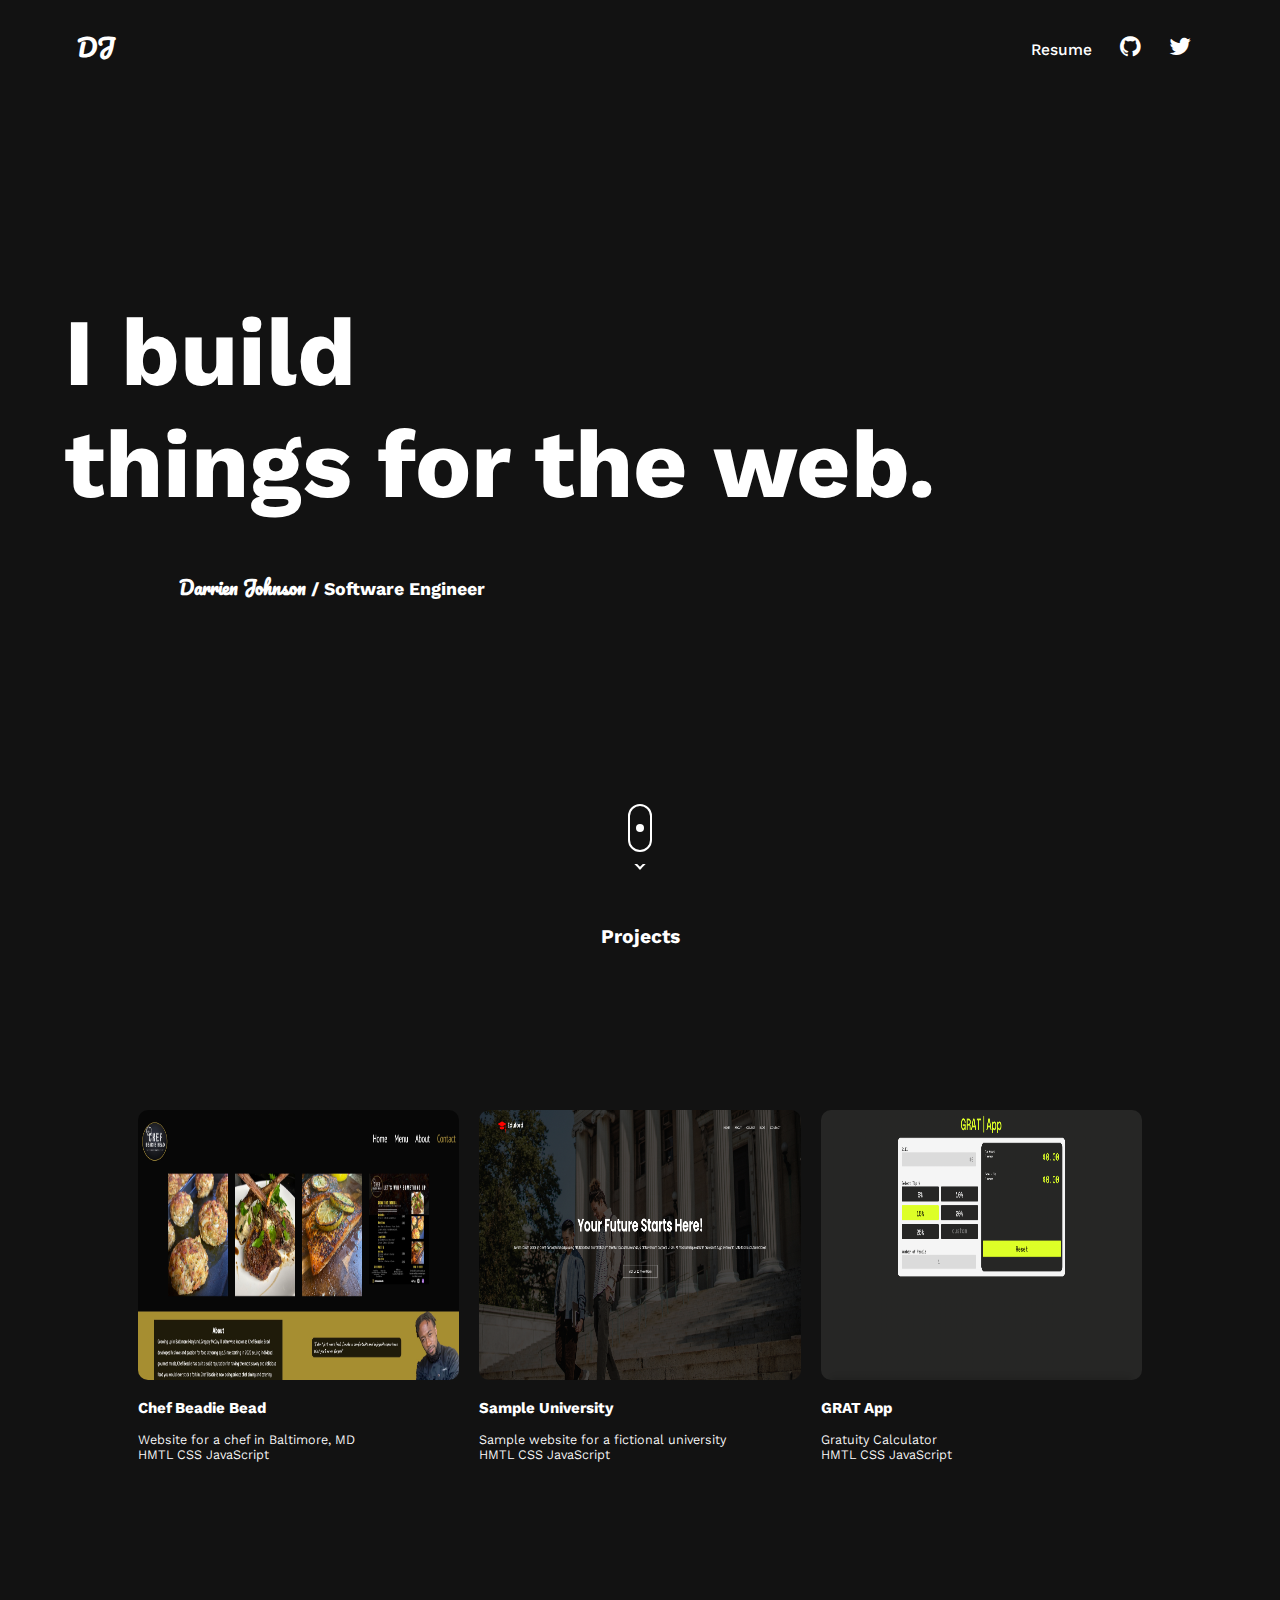
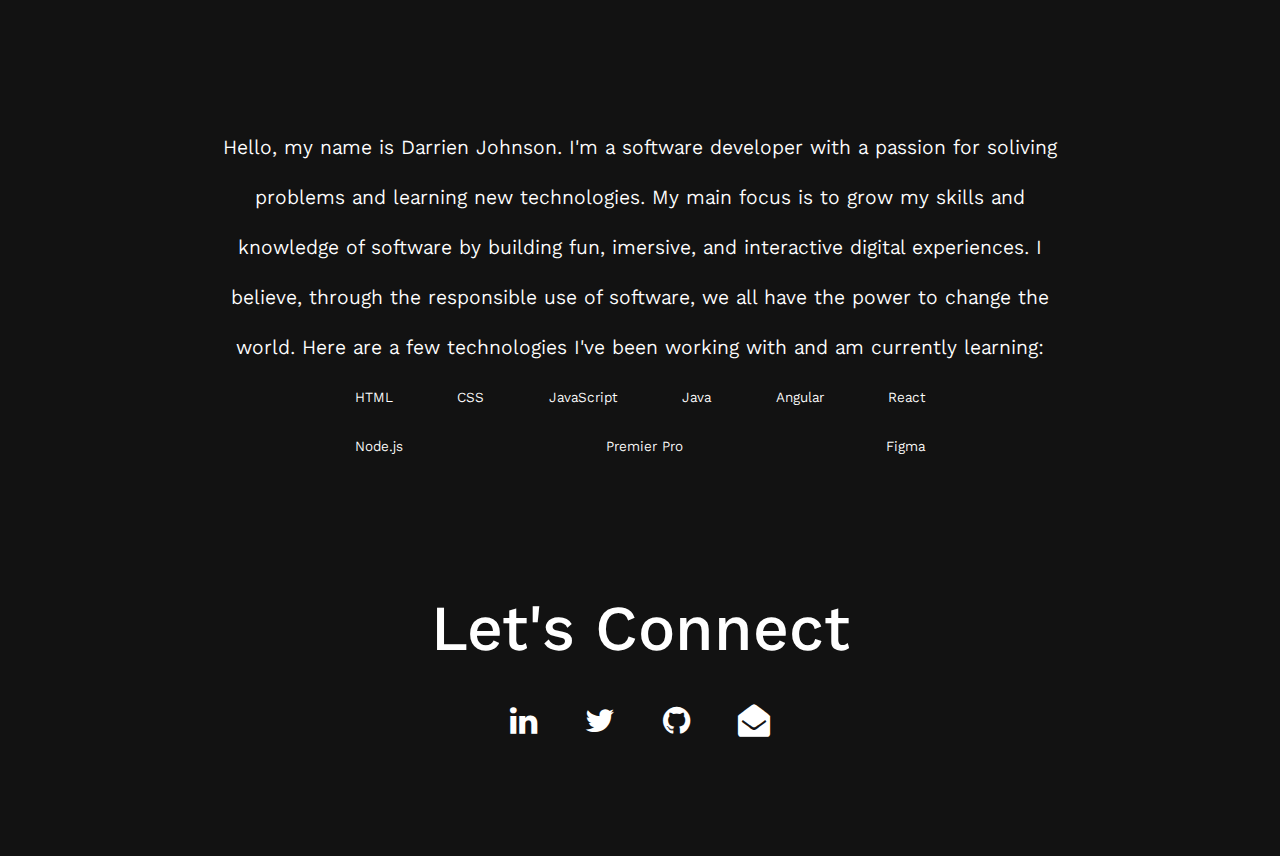
<file: index2.html>
<!DOCTYPE html>
<html lang="en">
<head>
    <meta charset="UTF-8">
    <meta http-equiv="X-UA-Compatible" content="IE=edge">
    <meta name="viewport" content="width=device-width, initial-scale=1.0">
    <title>Darrien Johnson</title>
    <link rel="stylesheet" href="style2.css">
    <link rel="preconnect" href="https://fonts.googleapis.com">
    <link rel="preconnect" href="https://fonts.gstatic.com" crossorigin>
    <link href="https://fonts.googleapis.com/css2?family=Kantumruy+Pro:wght@200;300;400;500&family=Pacifico&display=swap" rel="stylesheet">
    <link rel="stylesheet" href="https://stackpath.bootstrapcdn.com/font-awesome/4.7.0/css/font-awesome.min.css">
</head>
<body>
<!-- ---------HEADER--------- -->
    <section class="header">
        <nav>
            <h3><a href="index.html" class="color-change">DJ</a></h3>
            <div class="nav-links" id="navLinks">
                <i class="fa fa-times" onclick="hideMenu()"></i>
                <ul>
                    <li><a href="" target="_blank" id="resume">Resume</a></li>
                    <li>
                        <a href="https://github.com/darrienjohnson" target="_blank">
                            <i class="fa fa-github"></i>
                        </a>
                    </li>
                    <li>
                        <a href="https://www.linkedin.com/in/darrien-johnson-926b67159/" target="_blank">
                            <i class="fa fa-twitter"></i>
                        </a>
                    </li>
                </ul>
            </div>
            <i class="fa fa-bars" onclick="showMenu()"></i>
        </nav>
        <div class="text-box">
                <h1>I build <br>things for the <span class="color-change">web</span>.</h1>
                <h3><span>Darrien Johnson </span>/ Software Engineer</h3>
        </div>
        <div class="hero">
            <a href="" class="scroll-down">
                <div class="mouse">
                    <span></span>
                </div>
                <div class="arrow">
                    <span></span>
                </div>
            </a>
        </div>
    </section>
<!-- ---------PROJECTS--------- -->
    <section class="projects">
        <h2>Projects</h2>
        <div class="row">
            <div class="col">
                <img src="./images/preview1.jpg" alt="">
                <h3>Chef Beadie Bead</h3>
                <p>Website for a chef in Baltimore, MD</p>
                <p>HMTL CSS JavaScript</p>
            </div>
            <div class="col">
                <img src="./images/preview2.png" alt="">
                <h3>Sample University</h3>
                <p>Sample website for a fictional university</p>
                <p>HMTL CSS JavaScript</p>
            </div>
            <div class="col">
                <img src="./images/preview3.png" alt="">
                <h3>GRAT App</h3>
                <p>Gratuity Calculator</p>
                <p>HMTL CSS JavaScript</p>
            </div>
        </div>

    </section>
<!-- ---------ABOUT & CONTACT--------- -->
    <section>
        <div class="about-row">
            <DIV class="about about-col">
                    <p>Hello, my name is Darrien Johnson. I'm a software developer with a passion for <span class="color-change">soliving problems</span> and learning new technologies. My main focus is to grow my skills and <span class="color-change">knowledge</span> of software by building <span class="color-change">fun</span>, imersive, and interactive digital experiences. I believe, through the responsible use of software, we all have the power to change the <span class="color-change">world</span>. Here are a few technologies I've been working with and am currently learning: </p>
                    <div class="technologies">
                        <div>HTML</div>
                        <div>CSS</div>
                        <div>JavaScript</div>
                        <div>Java</div>
                        <div>Angular</div>
                        <div>React</div>
                        <div>Node.js</div>
                        <div>Premier Pro</div>
                        <div>Figma</div>
                </div>
            </DIV>
            <div class="contact about-col">
                <h3>Let's Connect</h3>
                <div class="social-icons">
                    <ul>
                        <li>
                            <a href="https://github.com/darrienjohnson" target="_blank">
                                <i class="fa fa-linkedin"></i>
                            </a>
                        </li>
                        <li>
                            <a href="https://www.linkedin.com/in/darrien-johnson-926b67159/" target="_blank">
                                <i class="fa fa-twitter"></i>
                            </a>
                        </li>
                        <li>
                            <a href="https://github.com/darrienjohnson" target="_blank">
                                <i class="fa fa-github"></i>
                            </a>
                        </li>
                        <li>
                            <a href="mailto:darrien.rjohnson@gmail.com" target="_blank">
                                <i class="fa fa-envelope-open"></i>
                            </a>
                        </li>
                      </ul>
                </div>
            </div>
        </div>
    </section>

<!-- ---------JavaScript for Toggle Menu Icon--------- -->
<script>
    let navLinks = document.getElementById('navLinks');
    function showMenu(){
        navLinks.style.right = "0";
    }
    function hideMenu(){
        navLinks.style.right = "-200px";
    }
</script>
</body>
</html>
</file>
<file: style2.css>
* {
    margin: 0;
    padding: 0;
    box-sizing: border-box;
    /* font-family: 'Kantumruy Pro', sans-serif; */
}

body{
    background-color: #121212;
    font-family: 'Kantumruy Pro', sans-serif;
    color: #fff;
    font-size: 13px;
    text-decoration: none;
}

.header{
    min-height: 100vh;
    width: 100%;
    background-position: center;
    background-size: cover;
    position: relative
}

nav{
    display: flex;
    padding: 2% 6%;
    justify-content: space-between;
    align-items: center;
}
/*------name / logo------*/
nav h3{
    font-size: 24px;
    font-family: 'Pacifico', cursive;
}

nav h3 a{
    text-decoration: none;
    color: #fff;
}

/*------Nav links------*/
.nav-links{
    flex: 1;
    text-align: right;
}

.nav-links ul li a i{
    font-size: 24px;
}

.nav-links ul li{
    list-style: none;
    display: inline-block;
    padding: 8px 12px;
    position: relative;
    transition: 0.5s;
}
.nav-links ul li:hover{
    transform: translateY(-2px);
}


.nav-links ul li a{
    text-decoration: none;
    color: #fff;
    font-size: 16px;
    font-weight: 500;
}
.nav-links ul li a:hover{
    -webkit-animation: rainbow 3s linear infinite alternate;
}

/*------Hero Text Box------*/

.text-box{
    width: 90%;
    color: #fff;
    position: absolute;
    top: 50%;
    left: 50%;
    transform: translate(-50%, -50%);
    text-align: left;
}

.text-box h1{
    font-size: 95px;
}

.text-box h3{
    font-size: 18px;
    padding-top: 50px;
    margin-left: 10%;
}

.text-box h3 span{
    font-family: 'Pacifico', cursive;
}

/*------Rainbow Animation Text------*/

.color-change{
    -webkit-animation: rainbow 10s linear infinite alternate;
}

@keyframes rainbow{
    0% {color: #ff8b00;}
    10% {color: #e8ff00;}
    20% {color: #5dff00;}
    30% {color: #00ff2e;}
    40% {color: #00ffb9;}
    50% {color: #00b9ff;}
    60% {color: #002eff;}
    70% {color: #5d00ff;}
    80% {color: #e800ff;}
    90% {color: #ff00b8;}
    100% {color: #ff0000;}
}


/*------HAMBURGER MENU------*/
nav .fa-bars{
    display: none;
}
nav .fa-times{
    display: none;
}
/*@MEDIA QUERY*/
@media(max-width: 750px){
    .nav-links ul li{
        display: block;
    }
    /*END of MEDIA QUERY*/
    .nav-links{
        position: fixed;
        background: #121212;
        height: 100vh;
        width: 200px;
        top: 0;
        right: -200px;
        text-align: left;
        z-index: 2;
        transition: 1s;
    }
    nav .fa{
        display: block;
        color: #fff;
        margin: 10px;
        font-size: 22px;
        cursor: pointer;
    }
    
    nav .fa:hover{
        -webkit-animation: rainbow 10s linear infinite alternate; 
    }
    
    .nav-links ul{
        padding: 30px;
    }

}
/*------MOUSE SCROLL ICON------*/
.scroll-down{
    position: absolute;
    bottom: 2rem;
    left: 50%;
    transform: translateX(-50%);
    display: flex;
    flex-direction: column;
    align-items: center;
}

.mouse{
    width: 1.5rem;
    height: 3rem;
    border: 2px solid #fff;
    border-radius: 2rem;
    margin-bottom: .5rem;
    display: flex;
}
.mouse span{
    width: .5rem;
    height: .5rem;
    background-color: #fff;
    display: block;
    border-radius: 50%;
    margin: auto;
    animation: move-wheel 1.5s linear infinite;
}
.arrow span{
    display: block;
    width: .5rem;
    height: .5rem;
    border: 2px solid transparent;
    border-right-color:#fff;
    border-bottom-color:#fff;
    transform: rotate(45deg);
    animation: arrow-down 1s linear infinite;
}
/*------KEY FRAMES FOR MOUSE WHEEL ANIMATION------*/

@keyframes move-wheel{
    0%{
        opacity: 0;
        transform: translateY(-1rem);
    }
    50%{
        opacity: .5;
        transform: translateY(.1rem);
    }
    100%{
        opacity: 1;
        transform: translateY(1rem);
    }
}
/*------KEY FRAMES FOR ARROW UNDER MOUSE WHEEL------*/
@keyframes arrow-down{
    0%{
        opacity: 0;
    }
    25%{
        opacity: .25;
    }
    50%{
        opacity: .5;
    }
    75%{
        opacity: .75;
    }
    100%{
        opacity: 1;
    }
}

/*------PROJECT SECTION------*/

.projects{
    width: 80%;
    margin: auto;
    text-align: center;
    padding-top: 25px;  
}

.row{
    display: flex;
    height: 88%;
    align-items: center;
    min-height: 75vh;
    width: 100%;
    background-position: center;
    background-size: cover;
    position: relative
}


.col{
    flex-basis: 50%;
    border-radius: 10px;
    margin-bottom: 5%;
    text-align: left;
    margin: 20px 5px;
    padding: 5px;
}


.col img{
    width: 100%;
    border-radius: 10px;
    height: 30vh;
    transition: .5s;
}

.col img:hover{
    box-shadow: 0 0 20px 0px rgba(103, 103, 103, 0.2);
    transform: translateY(-2px);
}
.col p{
    padding: 0;
}

.col h3{
    margin-top: 16px;
    margin-bottom: 15px;
    text-align: left;
}


@media(max-width: 850px){
    .row{
        flex-direction: column;
    }
}

/*------ABOUT AND CONTACT SECTION------*/

.about-row{
    /* display: flex; */
    height: 88%;
    width: 70%;
    align-items: center;
    min-height: 50vh;
    margin: auto;
    padding: 60px 0;
}

.about-col{
    border-radius: 10px;
    margin-bottom: 5%;
    margin: 20px 5px;
    padding: 20px;
    text-align: center;
}

.about-col p{
    font-size: 20px;
    line-height: 50px;
}


@media(max-width: 850px){
    .about-row{
        flex-direction: column;
    }
}

.technologies{
    display: flex;
    margin: 0 auto;
    flex-wrap: wrap;
    align-items: center;
    justify-content: space-between;
    width: 75%;
}

.technologies div{
    padding: 1rem 2rem;
    font-size: 14px;
}

/*------Social Links------*/


.contact h3{
    font-size: 4rem;
    font-weight: 500;
    padding: 60px 0 20px;
    margin-left: 20px;
    margin: 0 auto;
}

.social-icons ul{
    display: flex;
justify-content: center;
font-size: 2rem;
padding: 1rem;
}


.social-icons li {
    list-style: none;
    transition: .5s;
}
.social-icons li:hover {
    transform: translateY(-2px); 
}

.social-icons li a{
    text-decoration: none;
    color: #fff;
    padding: 0 1.5rem;
}

.social-icons li a:hover{
    -webkit-animation: rainbow 10s linear infinite alternate;
}
</file>
